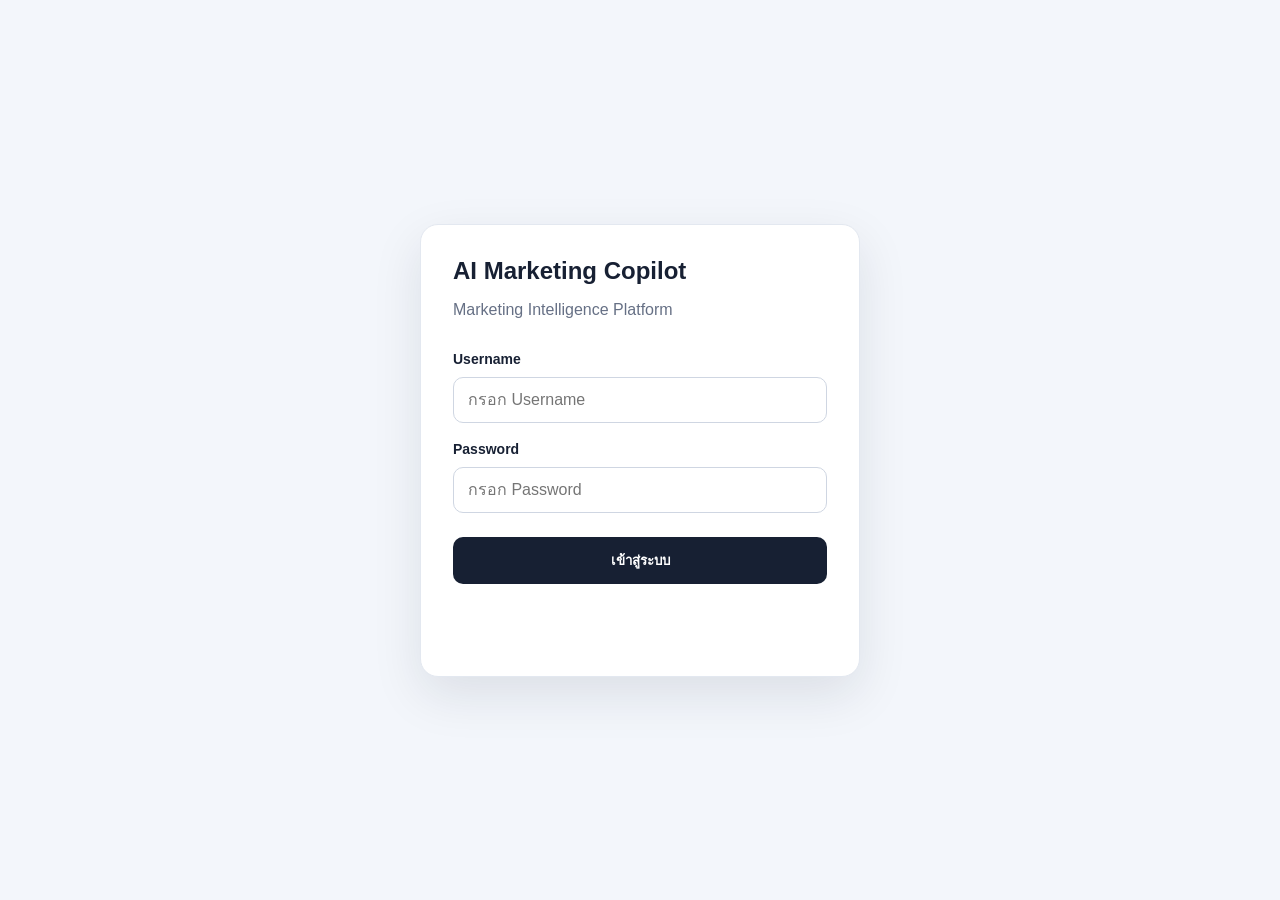
<file: index.html>
<!DOCTYPE html>
<html lang="th">
<head>
  <meta charset="UTF-8">
  <meta name="viewport" content="width=device-width, initial-scale=1.0">
  <title>Login | AI Marketing Copilot</title>
  <link rel="stylesheet" href="assets/css/app.css?v=5.9.0">
</head>
<body class="login-body">
  <main class="login-page">
    <section class="login-card">
      <h1>AI Marketing Copilot</h1>
      <p>Marketing Intelligence Platform</p>
      <form id="loginForm">
        <label>Username</label>
        <input id="username" type="text" placeholder="กรอก Username" required>
        <label>Password</label>
        <input id="password" type="password" placeholder="กรอก Password" required>
        <button id="loginButton" type="submit">เข้าสู่ระบบ</button>

        <div id="loginProgress" class="login-progress hidden" role="status" aria-live="polite">
          <div class="login-progress-head">
            <span class="login-spinner" aria-hidden="true"></span>
            <div>
              <strong id="loginProgressTitle">ระบบกำลังทำงาน</strong>
              <span id="loginElapsed">00:00</span>
            </div>
          </div>
          <p id="loginProgressDetail">กำลังเริ่มต้นการเข้าสู่ระบบ...</p>
          <p class="login-progress-note">กรุณาอย่าปิดหรือรีเฟรชหน้านี้ระหว่างที่ระบบกำลังตรวจสอบข้อมูล</p>
        </div>

        <p id="loginMessage" class="message"></p>
      </form>
    </section>
  </main>
  <script src="assets/js/config.js?v=5.9.0"></script><script src="assets/js/tooltip.js?v=5.9.0"></script>
  <script src="assets/js/auth.js?v=5.9.0"></script>
  <script src="assets/js/login.js?v=5.9.0"></script>
</body>
</html>
</file>
<file: assets/css/app.css>
*{box-sizing:border-box}body{margin:0;font-family:Arial,sans-serif;background:#f3f6fb;color:#172033}.hidden{display:none!important}.login-page,.loading{min-height:100vh;display:grid;place-items:center;padding:24px}.login-card{width:100%;max-width:440px;background:#fff;border:1px solid #e3e8f0;border-radius:18px;padding:32px;box-shadow:0 18px 50px rgba(23,32,51,.1)}.login-card h1{margin:0 0 6px}.login-card p{color:#667085}.login-card form{display:grid;gap:10px;margin-top:24px}.login-card label{font-weight:700;font-size:14px;margin-top:8px}.login-card input{padding:13px 14px;border:1px solid #cfd6e2;border-radius:10px;font-size:16px}.login-card button{margin-top:14px;padding:13px;border:0;border-radius:10px;background:#172033;color:#fff;font-weight:700}.message{min-height:22px;font-size:14px}.message.error{color:#d92d20}.message.success{color:#16794a}.shell{min-height:100vh;display:grid;grid-template-columns:260px 1fr}.sidebar{background:#111827;color:#fff;padding:24px 16px}.sidebar h2{margin:0;font-size:20px}.sidebar p{color:#9ca3af;font-size:12px}.sidebar nav{display:grid;gap:8px;margin-top:28px}.sidebar a{padding:12px 14px;border-radius:10px;color:#d1d5db;text-decoration:none;display:flex;justify-content:space-between}.sidebar a.active{background:#fff;color:#111827;font-weight:700}.sidebar a.disabled{opacity:.5}.topbar{min-height:78px;background:#fff;border-bottom:1px solid #e3e8f0;padding:16px 28px;display:flex;align-items:center;justify-content:space-between}.topbar h1{margin:0}.topbar p{margin:5px 0 0;color:#667085;font-size:13px}.user-box{display:flex;align-items:center;gap:14px}.user-box span,.user-box strong{display:block}.user-box span{font-size:12px;color:#667085}.user-box button{border:0;border-radius:9px;padding:10px 14px;background:#d92d20;color:#fff;font-weight:700}.content{max-width:1320px;margin:auto;padding:28px}.hero,.panel,.cards article{background:#fff;border:1px solid #e3e8f0;box-shadow:0 10px 28px rgba(23,32,51,.06)}.hero{border-radius:18px;padding:28px;display:flex;justify-content:space-between;align-items:center}.hero h2{margin:8px 0}.hero p{margin:0;color:#667085}.eyebrow{font-size:12px;font-weight:800;color:#16794a}.status{padding:9px 12px;border-radius:999px;background:#ecfdf3;color:#16794a;font-weight:700}.cards{display:grid;grid-template-columns:repeat(4,1fr);gap:16px;margin-top:18px}.cards article{padding:20px;border-radius:14px}.cards span,.cards strong{display:block}.cards span{font-size:13px;color:#667085}.cards strong{margin-top:10px;overflow-wrap:anywhere}.panel{margin-top:18px;padding:24px;border-radius:16px}.modules{display:grid;grid-template-columns:repeat(2,1fr);gap:14px;margin-top:18px}.modules article{border:1px solid #e3e8f0;border-radius:13px;padding:18px}.modules h4{margin:0}.modules p{color:#667085}.modules span{display:inline-block;padding:6px 9px;border-radius:999px;background:#ecfdf3;color:#16794a;font-size:12px;font-weight:700}@media(max-width:900px){.shell{grid-template-columns:1fr}.cards{grid-template-columns:repeat(2,1fr)}.sidebar{min-height:auto}}@media(max-width:600px){.topbar,.hero{align-items:flex-start;flex-direction:column;gap:16px}.cards,.modules{grid-template-columns:1fr}.content{padding:18px}}

/* Sidebar extensible navigation V5.2.0 */
.sidebar-nav{display:grid;gap:8px;margin-top:28px}.sidebar-nav>a,.sidebar-subnav a{padding:12px 14px;border-radius:10px;color:#d1d5db;text-decoration:none;display:flex;justify-content:space-between;align-items:center}.sidebar-nav>a.active{background:#fff;color:#111827;font-weight:700}.sidebar-nav-group{display:grid;gap:6px}.sidebar-nav-toggle{width:100%;border:0;background:transparent;color:#d1d5db;padding:12px 14px;border-radius:10px;display:flex;align-items:center;justify-content:space-between;gap:12px;font:inherit;font-weight:700;cursor:pointer;text-align:left}.sidebar-nav-toggle:hover,.sidebar-nav-group.active>.sidebar-nav-toggle{background:rgba(255,255,255,.08);color:#fff}.sidebar-chevron{font-size:18px;line-height:1;transition:transform .2s ease}.sidebar-nav-group.expanded .sidebar-chevron{transform:rotate(180deg)}.sidebar-subnav{display:grid;gap:5px;padding-left:12px}.sidebar-subnav[hidden]{display:none}.sidebar-subnav a{position:relative;padding:10px 12px 10px 22px;font-size:13px;color:#9ca3af}.sidebar-subnav a::before{content:"";position:absolute;left:8px;top:50%;width:5px;height:5px;border-radius:999px;background:#64748b;transform:translateY(-50%)}.sidebar-subnav a:hover{color:#fff;background:rgba(255,255,255,.06)}.sidebar-subnav a.active{background:#fff;color:#111827;font-weight:800}.sidebar-subnav a.active::before{background:#2563eb}.sidebar nav.sidebar-nav{display:grid;gap:8px;margin-top:28px}.sidebar nav.sidebar-nav a{padding:12px 14px}.sidebar nav.sidebar-nav .sidebar-subnav a{padding:10px 12px 10px 22px}


/* Workspace nested navigation V5.3.3 */
.sidebar-workspace-group>.sidebar-nav-toggle{font-weight:700}
.sidebar-workspace-subnav{padding-left:10px;border-left:1px solid rgba(148,163,184,.22);margin-left:12px}
.sidebar-nav-nested{gap:4px}
.sidebar-nav-toggle-nested{padding:9px 12px 9px 20px;font-size:13px;color:#9ca3af;font-weight:700}
.sidebar-nav-toggle-nested:before{content:"";width:5px;height:5px;border-radius:999px;background:#64748b;flex:0 0 auto}
.sidebar-nav-toggle-nested>span:first-of-type{flex:1}
.sidebar-subnav-nested{padding-left:14px}
.sidebar-subnav-nested a{padding:9px 10px 9px 20px!important;font-size:12px!important}
.sidebar-nav-nested.active>.sidebar-nav-toggle-nested{color:#fff;background:rgba(255,255,255,.06)}

/* Multi-channel sidebar V5.6.0 */
.sidebar-section-label{margin:12px 2px 2px;padding:0 10px;font-size:11px;font-weight:800;letter-spacing:.08em;text-transform:uppercase;color:#64748b}
.sidebar-platform-subnav{padding-left:12px}
.sidebar-platform-subnav a{font-size:13px}
.sidebar-footer{margin-top:auto;padding-top:24px;font-size:12px;opacity:.66}

.login-card button:disabled{opacity:.72;cursor:wait}
.login-card input:disabled{background:#f7f8fa;color:#667085;cursor:wait}
.login-progress{margin-top:14px;padding:14px;border:1px solid #d9e2f0;border-radius:12px;background:#f8fafc}
.login-progress-head{display:flex;align-items:center;gap:12px}
.login-progress-head>div{display:flex;flex-direction:column;gap:3px;min-width:0}
.login-progress-head strong{font-size:14px}
.login-progress-head span:not(.login-spinner){font-size:12px;color:#667085;font-variant-numeric:tabular-nums}
.login-progress p{margin:10px 0 0;color:#475467;font-size:13px;line-height:1.45}
.login-progress .login-progress-note{font-size:12px;color:#667085}
.login-spinner{width:20px;height:20px;border:2px solid #d0d5dd;border-top-color:#172033;border-radius:50%;animation:login-spin .85s linear infinite;flex:0 0 auto}
@keyframes login-spin{to{transform:rotate(360deg)}}
@media (prefers-reduced-motion:reduce){.login-spinner{animation-duration:1.8s}}

/* V5.8.6 contextual help — portal / viewport-safe */
.info-tip{
  position:relative;
  display:inline-flex;
  align-items:center;
  vertical-align:middle;
  margin-left:6px;
}
.info-tip>button{
  width:18px;
  height:18px;
  flex:0 0 18px;
  border-radius:50%;
  border:1px solid #cbd5e1;
  background:#fff;
  color:#475569;
  font-size:11px;
  font-weight:800;
  line-height:16px;
  padding:0;
  cursor:help;
  outline:none;
}
.info-tip>button:hover{
  border-color:#94a3b8;
  background:#f8fafc;
  color:#0f172a;
}
.info-tip>button:focus-visible{
  border-color:#2563eb;
  box-shadow:0 0 0 3px rgba(37,99,235,.16);
}

/* The inline copy remains hidden. JS portals it to <body> before opening. */
.info-tip .info-pop{
  display:none;
}

/* Body-level portal prevents clipping by overflow:hidden, cards, tables,
   transformed parents, drawers, charts, and nested stacking contexts. */
.info-pop-portal{
  position:fixed!important;
  display:block!important;
  z-index:2147483000!important;
  box-sizing:border-box;
  max-width:calc(100vw - 24px);
  padding:10px 12px;
  border-radius:10px;
  background:#111827;
  color:#fff;
  font-size:12px;
  font-weight:500;
  line-height:1.5;
  text-align:left;
  box-shadow:0 14px 36px rgba(15,23,42,.24);
  opacity:0;
  visibility:hidden;
  pointer-events:none;
  transform:none!important;
  transition:opacity .12s ease,visibility .12s ease;
}
.info-pop-portal.is-open{
  opacity:1;
  visibility:visible;
}
.info-pop-portal::after{
  content:"";
  position:absolute;
  left:var(--tooltip-arrow-left,50%);
  width:0;
  height:0;
  transform:translateX(-50%);
  border:6px solid transparent;
}
.info-pop-portal[data-placement="top"]::after{
  top:100%;
  border-top-color:#111827;
}
.info-pop-portal[data-placement="bottom"]::after{
  bottom:100%;
  border-bottom-color:#111827;
}
@media(max-width:520px){
  .info-pop-portal{
    font-size:12px;
    line-height:1.45;
  }
}
@media(prefers-reduced-motion:reduce){
  .info-pop-portal{
    transition:none;
  }
}
</file>
<file: assets/css/product.css>
:root{--bg:#f4f7fb;--surface:#fff;--border:#e5eaf1;--text:#18212f;--muted:#697386;--primary:#2563eb;--primary-soft:#eff6ff;--success:#15803d;--success-soft:#f0fdf4;--warning:#b45309;--warning-soft:#fffbeb;--danger:#b91c1c;--danger-soft:#fef2f2;--shadow:0 12px 30px rgba(15,23,42,.06);--radius:18px}
*{box-sizing:border-box}.hidden{display:none!important}.loading{min-height:100vh;display:grid;place-content:center;gap:10px;padding:24px;text-align:center;background:radial-gradient(circle at top,#f8fbff 0,#eef4ff 45%,#f4f7fb 100%);overflow:hidden;position:relative}.loading h2{margin:6px 0 0;color:#172554}.loading p{margin:0;color:#64748b}.loading-spinner{position:relative;width:72px;height:72px;margin:auto;border-radius:999px;background:linear-gradient(180deg,#ffffff,#eff6ff);box-shadow:0 12px 30px rgba(37,99,235,.12);animation:floaty 1.6s ease-in-out infinite}.loading-spinner:before{content:"";position:absolute;inset:10px;border:4px solid #bfdbfe;border-right-color:#2563eb;border-radius:999px;animation:spin 1.1s linear infinite}.loading-spinner:after{content:"";position:absolute;right:8px;top:12px;width:14px;height:14px;border-radius:999px;background:#93c5fd;box-shadow:-38px 34px 0 0 #dbeafe,12px 40px 0 0 #bfdbfe;animation:blink 1.8s ease-in-out infinite}@keyframes spin{to{transform:rotate(360deg)}}@keyframes floaty{0%,100%{transform:translateY(0)}50%{transform:translateY(-6px)}}@keyframes blink{0%,100%{opacity:1}50%{opacity:.55}}
.sidebar-brand{display:grid;gap:4px;margin-bottom:26px}.sidebar-brand h2,.sidebar-brand p{margin:0}.sidebar-brand p{opacity:.72;font-size:13px}.sidebar nav a{align-items:center}.sidebar-footer{margin-top:auto;padding-top:24px;font-size:12px;opacity:.66}.sidebar{display:flex;flex-direction:column}.main{min-width:0}.topbar{gap:20px}.topbar-title h1,.topbar-title p{margin:0}.topbar-title p{margin-top:5px;color:var(--muted)}.topbar-actions,.user-box{display:flex;align-items:center;gap:12px}.user-meta{display:grid;gap:2px;text-align:right}.user-meta span{font-size:12px;color:var(--muted)}
.button-primary,.button-secondary{border-radius:10px;padding:10px 14px;cursor:pointer;font-weight:700}.button-primary{border:1px solid var(--primary);background:var(--primary);color:#fff}.button-secondary{border:1px solid var(--border);background:#fff;color:var(--text)}.button-primary:disabled,.button-secondary:disabled{opacity:.5;cursor:not-allowed}.content{display:grid;gap:18px;max-width:1440px}.panel,.metric-card{background:#fff;border:1px solid var(--border);border-radius:var(--radius);box-shadow:var(--shadow)}.panel{overflow:hidden}.panel-header{display:flex;justify-content:space-between;align-items:flex-start;gap:16px;padding:18px 20px;border-bottom:1px solid var(--border)}.panel-header h2,.panel-header h3,.panel-header p{margin:0}.panel-header p{margin-top:4px;color:var(--muted);font-size:13px}.panel-body{padding:18px 20px}.panel-badge{padding:7px 10px;border-radius:999px;background:var(--primary-soft);color:var(--primary);font-size:12px;font-weight:800}.filters{display:grid;grid-template-columns:repeat(5,minmax(0,1fr));gap:12px;align-items:end}.field{display:grid;gap:6px}.field label{font-size:12px;font-weight:700;color:#475569}.field input,.field select{width:100%;padding:11px 12px;border:1px solid #cfd7e3;border-radius:10px;background:#fff;font-size:14px}.filter-actions{display:flex;gap:8px}.metrics{display:grid;grid-template-columns:repeat(4,minmax(0,1fr));gap:14px}.metric-card{padding:18px}.metric-card span{font-size:12px;color:var(--muted)}.metric-card strong{display:block;margin-top:8px;font-size:26px}.table-wrap{overflow:auto;max-height:610px}.data-table{width:100%;min-width:1180px;border-collapse:collapse;font-size:13px}.data-table th,.data-table td{padding:12px 14px;border-bottom:1px solid var(--border);text-align:left;white-space:nowrap}.data-table th{position:sticky;top:0;z-index:2;background:#f8fafc;color:#475569;cursor:default}.data-table th.sortable{cursor:pointer}.data-table th.sortable:hover{color:var(--primary)}.data-table tbody tr:hover{background:#f8fbff}.name-cell{max-width:420px;white-space:normal!important;line-height:1.35}.status-pill{display:inline-flex;padding:5px 8px;border-radius:999px;font-size:11px;font-weight:800;background:#f1f5f9;color:#475569}.status-pill.good{background:var(--success-soft);color:var(--success)}.status-pill.watch{background:var(--warning-soft);color:var(--warning)}.status-pill.critical{background:var(--danger-soft);color:var(--danger)}.table-footer{display:flex;justify-content:space-between;align-items:center;gap:12px;padding:12px 18px;border-top:1px solid var(--border);font-size:12px;color:var(--muted)}.pager{display:flex;align-items:center;gap:8px}.pager button{border:1px solid var(--border);background:#fff;border-radius:8px;padding:7px 10px;cursor:pointer}.pager button:disabled{opacity:.45}.empty{padding:42px!important;text-align:center!important;color:var(--muted)}.creative-cell{display:flex;align-items:center;gap:12px}.thumb{width:56px;height:56px;border-radius:10px;object-fit:cover;background:linear-gradient(135deg,#dbeafe,#e2e8f0);display:grid;place-items:center;color:#64748b;font-size:10px;flex:none;border:1px solid #e2e8f0}.thumb img{width:100%;height:100%;object-fit:cover;border-radius:9px}.search-hint{font-size:12px;color:var(--muted)}.footer-note{text-align:center;color:var(--muted);font-size:12px;padding-bottom:24px}.drawer{position:fixed;inset:0;z-index:50;display:none}.drawer.open{display:block}.drawer-backdrop{position:absolute;inset:0;background:rgba(15,23,42,.34)}.drawer-panel{position:absolute;right:0;top:0;bottom:0;width:min(560px,94vw);background:#fff;box-shadow:-20px 0 50px rgba(15,23,42,.18);padding:24px;overflow:auto}.drawer-head{display:flex;justify-content:space-between;gap:16px}.drawer-head h3{margin:0}.drawer-close{border:1px solid var(--border);background:#fff;border-radius:8px;padding:8px 10px;cursor:pointer}.detail-grid{display:grid;grid-template-columns:1fr 1fr;gap:12px;margin-top:20px}.detail-item{padding:14px;border:1px solid var(--border);border-radius:12px}.detail-item span{display:block;color:var(--muted);font-size:12px}.detail-item strong{display:block;margin-top:6px;overflow-wrap:anywhere}.row-button{border:0;background:none;color:var(--primary);font-weight:700;cursor:pointer;padding:0;text-align:left}.chart-box{height:300px}.chart-layout{display:grid;grid-template-columns:1.4fr .8fr;gap:18px}.legend-list{display:grid;gap:10px}.legend-item{display:flex;justify-content:space-between;gap:10px;padding:10px 0;border-bottom:1px solid var(--border)}
@media(max-width:1180px){.filters{grid-template-columns:repeat(2,1fr)}.metrics{grid-template-columns:repeat(2,1fr)}.chart-layout{grid-template-columns:1fr}}@media(max-width:760px){.filters,.metrics{grid-template-columns:1fr}.topbar,.topbar-actions,.user-box{align-items:flex-start;flex-direction:column}.user-meta{text-align:left}.content{padding:16px}.detail-grid{grid-template-columns:1fr}}
.metric-card small{display:block;margin-top:8px;color:var(--muted);font-size:11px}.drawer-wide{width:min(820px,96vw)}.detail-section{margin-top:22px;padding-top:20px;border-top:1px solid var(--border)}.detail-section h4,.detail-section p{margin:0}.detail-section p{margin-top:4px;color:var(--muted);font-size:12px}.detail-section-head{display:flex;justify-content:space-between;gap:16px;align-items:flex-start}.detail-chart{height:280px;margin-top:14px}.context-list{display:grid;grid-template-columns:repeat(2,minmax(0,1fr));gap:10px;margin-top:12px}.context-list>div{padding:12px;border:1px solid var(--border);border-radius:12px}.context-list span{display:block;color:var(--muted);font-size:11px}.context-list strong{display:block;margin-top:5px;overflow-wrap:anywhere}.ai-slot{display:flex;gap:10px;align-items:center;padding:14px;border:1px dashed #bfdbfe;border-radius:12px;background:#eff6ff}.ai-slot span{color:var(--muted);font-size:12px}@media(max-width:760px){.context-list{grid-template-columns:1fr}.detail-section-head{flex-direction:column}}

/* Sprint 3 — Creative Intelligence */
.creative-metrics{grid-template-columns:repeat(5,minmax(0,1fr))}.metric-card small{display:block;margin-top:8px;color:#7a8496;font-size:12px}.status-neutral{background:#eef2f7;color:#536072}.creative-drawer{width:min(820px,96vw)}.drawer-head p{margin:4px 0 0;color:#7a8496;font-size:13px}.creative-detail-hero{display:grid;grid-template-columns:170px 1fr;gap:20px;align-items:start;margin-top:20px}.creative-detail-hero .thumb.large{width:170px;height:170px;border-radius:16px}.detail-grid.compact{margin-top:0;grid-template-columns:repeat(2,minmax(0,1fr))}.detail-section{margin-top:22px;padding-top:20px;border-top:1px solid #e8ecf2}.detail-section-head{display:flex;justify-content:space-between;gap:16px;align-items:start;margin-bottom:12px}.detail-section-head h4,.detail-section h4{margin:0}.detail-section-head p,.detail-section>p{margin:5px 0 0;color:#7a8496;font-size:13px}.detail-chart{height:260px}.usage-list{display:flex;flex-direction:column;gap:10px}.usage-item{display:flex;justify-content:space-between;gap:18px;padding:14px 16px;border:1px solid #e8ecf2;border-radius:12px;background:#fff}.usage-item>div:first-child{min-width:0}.usage-item strong{display:block;overflow:hidden;text-overflow:ellipsis;white-space:nowrap}.usage-item span{display:block;color:#7a8496;font-size:12px;margin-top:4px}.usage-metrics{display:grid;grid-template-columns:repeat(4,auto);gap:18px;text-align:right}.usage-metrics span{margin:0}.usage-metrics b{display:block;color:#1e2633;font-size:13px;margin-top:3px}.ai-slot{padding:18px;border:1px dashed #cbd3df;border-radius:12px;background:#fafbfc}.name-cell small{display:block;margin-top:5px;color:#8a94a5;font-size:11px}
@media(max-width:1200px){.creative-metrics{grid-template-columns:repeat(3,minmax(0,1fr))}}@media(max-width:760px){.creative-metrics{grid-template-columns:repeat(2,minmax(0,1fr))}.creative-detail-hero{grid-template-columns:1fr}.creative-detail-hero .thumb.large{width:100%;height:220px}.detail-grid.compact{grid-template-columns:1fr 1fr}.usage-item{flex-direction:column}.usage-metrics{grid-template-columns:repeat(2,1fr);text-align:left}.detail-section-head{flex-direction:column}}

.thumb{cursor:zoom-in;text-decoration:none}.thumb-fallback{display:none;padding:5px;text-align:center;color:#64748b;font-size:10px}.thumb.thumb-error .thumb-fallback{display:grid}.thumb.thumb-error{cursor:default}
</file>
<file: assets/css/action-center.css>
.action-notice{display:flex;justify-content:space-between;gap:18px;align-items:center;padding:18px 20px;border:1px solid #bfdbfe;border-radius:16px;background:#eff6ff}.action-notice strong,.action-notice p{margin:0}.action-notice p{margin-top:5px;color:#475569;font-size:13px;line-height:1.6}.action-summary{grid-template-columns:repeat(5,minmax(0,1fr))}.action-layout{display:grid;grid-template-columns:minmax(0,1.35fr) minmax(360px,.65fr);gap:18px;align-items:start}.action-stack{display:grid;gap:12px;padding:18px 20px}.decision-card,.action-card{border:1px solid var(--border);border-radius:14px;padding:16px;background:#fff}.decision-card.is-critical{border-color:#fecaca;background:#fffafa}.decision-card.is-watch{border-color:#fde68a;background:#fffdf7}.decision-head,.action-head{display:flex;justify-content:space-between;gap:14px;align-items:flex-start}.decision-title h3,.decision-title p,.action-title h3,.action-title p{margin:0}.decision-title h3,.action-title h3{font-size:15px;line-height:1.45}.decision-title p,.action-title p{margin-top:5px;color:var(--muted);font-size:12px;line-height:1.5}.badge-row{display:flex;gap:6px;flex-wrap:wrap;justify-content:flex-end}.issue-badge,.action-status,.outcome-badge{display:inline-flex;padding:5px 8px;border-radius:999px;font-size:10px;font-weight:800;white-space:nowrap}.issue-badge.critical{background:var(--danger-soft);color:var(--danger)}.issue-badge.watch{background:var(--warning-soft);color:var(--warning)}.action-status{background:#eef2ff;color:#4338ca}.action-status.outcome-ready{background:#dcfce7;color:#15803d}.outcome-badge.improved{background:var(--success-soft);color:var(--success)}.outcome-badge.worse{background:var(--danger-soft);color:var(--danger)}.outcome-badge.stable{background:#f1f5f9;color:#475569}.outcome-badge.pending,.outcome-badge.inconclusive{background:var(--warning-soft);color:var(--warning)}.decision-reason{margin:14px 0 0;padding:12px;border-radius:11px;background:rgba(255,255,255,.75);color:#475569;font-size:12px;line-height:1.65}.decision-recommendation{margin-top:10px;padding:12px;border-left:3px solid var(--primary);background:var(--primary-soft);font-size:12px;line-height:1.65}.decision-recommendation strong{display:block;margin-bottom:4px}.decision-actions,.action-actions{display:flex;gap:8px;flex-wrap:wrap;margin-top:14px}.button-danger-ghost{border:1px solid #fecaca;background:#fff;color:#b91c1c;border-radius:10px;padding:9px 12px;font-weight:700;cursor:pointer}.button-link{border:0;background:transparent;color:var(--primary);padding:6px 0;font-weight:800;cursor:pointer}.similar-box{margin-top:12px;padding-top:12px;border-top:1px dashed #cbd5e1}.similar-box summary{cursor:pointer;color:#475569;font-size:12px;font-weight:800}.similar-list{display:grid;gap:8px;margin-top:9px}.similar-case{padding:10px;border:1px solid var(--border);border-radius:10px;background:#f8fafc;font-size:11px;line-height:1.55}.similar-case strong{display:block;color:var(--text)}.form-panel{position:sticky;top:18px}.form-grid-action{display:grid;grid-template-columns:1fr 1fr;gap:12px}.form-grid-action .full{grid-column:1/-1}.field textarea{width:100%;min-height:92px;padding:11px 12px;border:1px solid #cfd7e3;border-radius:10px;background:#fff;font:inherit;resize:vertical}.selected-issue{padding:13px;border:1px solid var(--border);border-radius:12px;background:#f8fafc;margin-bottom:14px}.selected-issue strong{display:block}.selected-issue p{margin:5px 0 0;color:var(--muted);font-size:12px;line-height:1.5}.form-message{min-height:20px;margin:10px 0 0;font-size:12px}.form-message.error{color:var(--danger)}.form-message.success{color:var(--success)}.action-progress{display:grid;grid-template-columns:repeat(4,minmax(0,1fr));gap:8px;margin-top:14px}.checkpoint{padding:10px;border:1px solid var(--border);border-radius:10px;background:#f8fafc}.checkpoint span{display:block;color:var(--muted);font-size:10px}.checkpoint strong{display:block;margin-top:5px;font-size:12px}.action-detail{margin-top:12px;color:#475569;font-size:12px;line-height:1.65}.action-meta{display:flex;gap:8px;flex-wrap:wrap;margin-top:10px}.action-meta span{padding:5px 8px;border-radius:999px;background:#f1f5f9;color:#475569;font-size:10px}.empty-state{padding:38px 18px;text-align:center;color:var(--muted)}.filters.action-filters{grid-template-columns:2fr repeat(3,minmax(0,1fr)) auto}.tab-row{display:flex;gap:8px;flex-wrap:wrap}.tab-button{border:1px solid var(--border);background:#fff;color:#475569;border-radius:999px;padding:8px 12px;font-weight:700;cursor:pointer}.tab-button.active{background:var(--primary);border-color:var(--primary);color:#fff}.learning-panel .pattern-grid{display:grid;grid-template-columns:repeat(3,minmax(0,1fr));gap:10px}.pattern-card{padding:12px;border:1px solid var(--border);border-radius:12px;background:#f8fafc}.pattern-card strong{display:block;font-size:12px}.pattern-card span{display:block;margin-top:5px;color:var(--muted);font-size:11px}.cache-note{font-size:11px;color:var(--muted)}
@media(max-width:1180px){.action-summary{grid-template-columns:repeat(3,minmax(0,1fr))}.action-layout{grid-template-columns:1fr}.form-panel{position:static}.learning-panel .pattern-grid{grid-template-columns:repeat(2,minmax(0,1fr))}}
@media(max-width:760px){.action-summary,.learning-panel .pattern-grid,.form-grid-action,.action-progress{grid-template-columns:1fr}.form-grid-action .full{grid-column:auto}.filters.action-filters{grid-template-columns:1fr}.decision-head,.action-head,.action-notice{flex-direction:column}.badge-row{justify-content:flex-start}}


/* V5.6.5 — Thai outcome language and readable grouped result */
.action-status.closed{background:#e2e8f0;color:#334155}.action-status.in-progress{background:#eef2ff;color:#4338ca}.action-status.cancelled,.action-status.dismissed{background:#f1f5f9;color:#64748b}.action-status.planned{background:#eff6ff;color:#1d4ed8}.outcome-badge.watch{background:var(--warning-soft);color:var(--warning)}
.action-context{margin-top:14px;padding:14px;border:1px solid #e2e8f0;border-radius:12px;background:#f8fafc}.action-context-main>span,.baseline-grid span,.section-label,.checkpoint-label,.outcome-result-item span,.eyebrow{display:block;color:#64748b;font-size:10px;font-weight:700}.action-context-main>strong{display:block;margin-top:5px;color:#1e293b;font-size:12px;line-height:1.65}.baseline-grid{display:grid;grid-template-columns:repeat(2,minmax(0,1fr));gap:10px;margin-top:12px}.baseline-grid>div{padding-top:10px;border-top:1px solid #e2e8f0}.baseline-grid strong{display:block;margin-top:4px;color:#334155;font-size:11px;line-height:1.45}
.checkpoint-section{margin-top:16px}.section-label{margin-bottom:8px;text-transform:none}.action-progress{grid-template-columns:repeat(3,minmax(0,1fr));margin-top:0}.checkpoint{min-height:132px;padding:12px;display:flex;flex-direction:column;align-items:flex-start}.checkpoint.is-improved{border-color:#bbf7d0;background:#f0fdf4}.checkpoint.is-critical{border-color:#fecaca;background:#fff7f7}.checkpoint.is-stable{border-color:#e2e8f0;background:#f8fafc}.checkpoint.is-watch{border-color:#fde68a;background:#fffbeb}.checkpoint-date{margin-top:6px;color:#475569;font-size:11px;font-weight:700}.checkpoint-value{margin-top:10px}.checkpoint-value span{font-size:9px;line-height:1.35}.checkpoint-value strong{margin-top:3px;font-size:18px;color:#0f172a}.checkpoint .outcome-badge{margin-top:auto}.checkpoint-waiting{margin-top:10px;color:#94a3b8;font-size:11px;line-height:1.5}
.outcome-summary{margin-top:14px;padding:15px;border:1px solid #dbeafe;border-radius:13px;background:#f8fbff}.outcome-summary.is-improved{border-color:#bbf7d0;background:#f0fdf4}.outcome-summary.is-critical{border-color:#fecaca;background:#fff7f7}.outcome-summary.is-stable{border-color:#cbd5e1;background:#f8fafc}.outcome-summary.is-watch{border-color:#fde68a;background:#fffbeb}.outcome-summary-head{display:flex;justify-content:space-between;align-items:flex-start;gap:12px}.outcome-summary-head h4{margin:4px 0 0;color:#0f172a;font-size:14px;line-height:1.45}.outcome-result-grid{display:grid;grid-template-columns:repeat(2,minmax(0,1fr));gap:8px;margin-top:13px}.outcome-result-item{padding:10px 11px;border:1px solid rgba(148,163,184,.28);border-radius:10px;background:rgba(255,255,255,.72)}.outcome-result-item strong{display:block;margin-top:5px;color:#1e293b;font-size:11px;line-height:1.5}.outcome-interpretation{margin-top:11px;padding:11px 12px;border-left:3px solid #94a3b8;border-radius:8px;background:rgba(255,255,255,.72)}.outcome-interpretation strong{display:block;color:#334155;font-size:11px}.outcome-interpretation p{margin:4px 0 0;color:#64748b;font-size:11px;line-height:1.65}.outcome-pending-text{margin:10px 0 0;color:#64748b;font-size:11px}.action-meta{margin-top:14px}.action-card{padding:18px}.action-card+.action-card{margin-top:2px}
@media(max-width:760px){.baseline-grid,.outcome-result-grid{grid-template-columns:1fr}.checkpoint{min-height:auto}.outcome-summary-head{flex-direction:column}.action-progress{grid-template-columns:1fr}}


/* V5.6.6 — Action detail dropdown and CLOSED action archive */
.action-card.is-closed{border-color:#dbe4f0;background:#fbfdff}
.action-details{margin-top:14px}
.action-details>summary{display:flex;align-items:center;justify-content:space-between;gap:12px;padding:11px 13px;border:1px solid #dbe4f0;border-radius:10px;background:#f8fafc;color:#334155;font-size:11px;font-weight:800;cursor:pointer;list-style:none;transition:border-color .18s ease,background .18s ease,color .18s ease}
.action-details>summary::-webkit-details-marker{display:none}
.action-details>summary::marker{content:''}
.action-details>summary:hover{border-color:#bfdbfe;background:#eff6ff;color:#1d4ed8}
.action-details[open]>summary{border-color:#bfdbfe;background:#eff6ff;color:#1d4ed8}
.action-details-chevron{display:inline-flex;align-items:center;justify-content:center;width:24px;height:24px;border-radius:999px;background:#fff;color:#64748b;font-size:16px;line-height:1;transition:transform .18s ease}
.action-details[open] .action-details-chevron{transform:rotate(180deg)}
.action-details-body{padding-top:2px}
.closed-actions-panel .panel-header{background:linear-gradient(180deg,#fbfdff 0%,#fff 100%)}
.closed-actions-panel .action-card .action-actions{display:none}
@media(max-width:760px){.action-details>summary{align-items:flex-start}.action-details-chevron{flex:0 0 auto}}

/* V5.7.0 multi-platform */
.issue-badge{white-space:nowrap;}


/* V5.9.0 — Action Center clarity: explicit problem, KPI direction, readable outcomes */
.problem-panel{margin-top:14px;padding:14px 15px;border:1px solid #fde68a;border-radius:12px;background:#fffbeb}
.problem-eyebrow{display:block;color:#92400e;font-size:10px;font-weight:800;letter-spacing:.01em}
.problem-title{display:block;margin-top:6px;color:#78350f;font-size:14px;line-height:1.5}
.problem-evidence{margin-top:10px;padding-top:10px;border-top:1px solid rgba(217,119,6,.16)}
.problem-evidence span{display:block;color:#64748b;font-size:10px;font-weight:700}
.problem-evidence p{margin:4px 0 0;color:#334155;font-size:11px;line-height:1.65}
.action-problem-panel{margin-top:14px}
.baseline-grid small,.outcome-result-item small{display:block;margin-top:5px;color:#64748b;font-size:10px;line-height:1.45;font-weight:600}
.checkpoint-explanation{margin:8px 0 0;color:#475569;font-size:10px;line-height:1.55}
.legacy-metric-note{margin-top:10px;padding:10px;border:1px dashed #f59e0b;border-radius:9px;background:#fff}
.legacy-metric-note strong{display:block;color:#92400e;font-size:11px}
.legacy-metric-note span{display:block;margin-top:4px;color:#64748b;font-size:10px;line-height:1.55}
.legacy-outcome-warning{margin-top:12px;padding:12px;border-left:3px solid #f59e0b;border-radius:8px;background:#fff}
.legacy-outcome-warning strong{display:block;color:#92400e;font-size:11px}
.legacy-outcome-warning p{margin:5px 0 0;color:#64748b;font-size:11px;line-height:1.65}
.selected-issue b{color:#0f172a}
@media(max-width:760px){.problem-title{font-size:13px}}


/* V5.9.1 — Issue Snapshot clarity */
.issue-snapshot-card{margin-top:12px;padding:14px 15px;border:1px solid #dbeafe;border-radius:12px;background:#f8fbff}
.issue-snapshot-card.is-watch{border-color:#fde68a;background:#fffbeb}
.issue-snapshot-card.is-critical{border-color:#fecaca;background:#fff7f7}
.issue-snapshot-card.is-improved{border-color:#bbf7d0;background:#f0fdf4}
.issue-snapshot-card.is-legacy{border-style:dashed;border-color:#cbd5e1;background:#f8fafc}
.issue-snapshot-head{display:flex;justify-content:space-between;gap:12px;align-items:flex-start}
.issue-snapshot-head h4{margin:4px 0 0;color:#0f172a;font-size:13px;line-height:1.45}
.issue-snapshot-head h4 strong{font-size:18px;margin-left:4px}
.issue-snapshot-grid{display:grid;grid-template-columns:repeat(2,minmax(0,1fr));gap:8px;margin-top:12px}
.issue-snapshot-grid>div{padding:10px 11px;border:1px solid rgba(148,163,184,.28);border-radius:10px;background:rgba(255,255,255,.76)}
.issue-snapshot-grid span,.decision-current-metric span{display:block;color:#64748b;font-size:10px;font-weight:700}
.issue-snapshot-grid strong,.decision-current-metric strong{display:block;margin-top:4px;color:#0f172a;font-size:13px;line-height:1.45}
.issue-snapshot-grid small,.decision-current-metric small{display:block;margin-top:4px;color:#64748b;font-size:10px;line-height:1.45}
.issue-snapshot-reason{margin-top:10px;padding:10px 11px;border-left:3px solid #94a3b8;border-radius:8px;background:rgba(255,255,255,.7)}
.issue-snapshot-reason strong{display:block;color:#334155;font-size:10px}
.issue-snapshot-reason p,.issue-snapshot-note{margin:4px 0 0;color:#64748b;font-size:10px;line-height:1.65}
.decision-current-metric{margin-top:10px;padding:10px 11px;border:1px solid rgba(245,158,11,.28);border-radius:9px;background:#fff}
@media(max-width:760px){.issue-snapshot-grid{grid-template-columns:1fr}.issue-snapshot-head{flex-direction:column}}
</file>
<file: assets/css/chat.css>
.chat-page{max-width:1500px;margin:0 auto}.chat-layout{display:grid;grid-template-columns:minmax(270px,330px) minmax(0,1fr);gap:18px;align-items:stretch}.chat-control-panel,.chat-main-panel{min-height:calc(100vh - 150px)}.chat-controls{display:grid;gap:16px;align-content:start}.chat-policy{padding:14px;border:1px solid var(--border);border-radius:14px;background:var(--primary-soft)}.chat-policy strong{display:block;margin-bottom:6px}.chat-policy p{margin:0;color:var(--muted);font-size:13px;line-height:1.6}.muted-policy{background:#f8fafc}.chat-main-panel{display:flex;flex-direction:column;overflow:hidden}.chat-header{flex:0 0 auto}.chat-messages{flex:1;min-height:420px;max-height:calc(100vh - 390px);overflow:auto;padding:22px;background:linear-gradient(180deg,#f8fafc 0%,#fff 38%);scroll-behavior:smooth}.chat-message{display:flex;flex-direction:column;margin-bottom:18px}.user-message{align-items:flex-end}.assistant-message{align-items:flex-start}.message-label{margin:0 8px 6px;color:var(--muted);font-size:12px;font-weight:700}.message-bubble{max-width:min(820px,88%);padding:14px 16px;border-radius:16px;line-height:1.7;white-space:pre-wrap;word-break:break-word}.assistant-message .message-bubble{background:#fff;border:1px solid var(--border);box-shadow:0 6px 20px rgba(15,23,42,.05)}.user-message .message-bubble{background:var(--primary);color:#fff;border-bottom-right-radius:5px}.message-meta{margin-top:8px;color:var(--muted);font-size:12px}.evidence-list{display:grid;gap:8px;margin-top:12px;width:min(820px,88%)}.evidence-card{padding:11px 12px;border:1px solid var(--border);border-radius:12px;background:#fff}.evidence-top{display:flex;align-items:flex-start;justify-content:space-between;gap:10px}.evidence-top strong{font-size:13px}.evidence-status{padding:4px 7px;border-radius:999px;background:#f1f5f9;color:#475569;font-size:10px;font-weight:800}.evidence-card p{margin:6px 0 0;color:var(--muted);font-size:12px;line-height:1.55}.suggestion-wrap{display:flex;gap:8px;flex-wrap:wrap;padding:12px 18px 0;border-top:1px solid var(--border);background:#fff}.suggestion{border:1px solid var(--border);border-radius:999px;background:#fff;padding:8px 11px;color:#334155;font-size:12px;cursor:pointer}.suggestion:hover{border-color:var(--primary);color:var(--primary);background:var(--primary-soft)}.chat-composer{padding:14px 18px 18px;background:#fff}.chat-composer textarea{width:100%;resize:vertical;min-height:84px;max-height:180px;padding:13px 14px;border:1px solid var(--border);border-radius:14px;font:inherit;line-height:1.55;outline:none}.chat-composer textarea:focus{border-color:var(--primary);box-shadow:0 0 0 3px var(--primary-soft)}.composer-footer{display:flex;align-items:center;justify-content:space-between;gap:12px;margin-top:10px}.composer-footer span{color:var(--muted);font-size:12px}.typing-bubble{display:flex;align-items:center;gap:6px}.typing-dot{width:7px;height:7px;border-radius:50%;background:#94a3b8;animation:typing 1.2s infinite ease-in-out}.typing-dot:nth-child(2){animation-delay:.15s}.typing-dot:nth-child(3){animation-delay:.3s}@keyframes typing{0%,60%,100%{transform:translateY(0);opacity:.45}30%{transform:translateY(-4px);opacity:1}}@media(max-width:1050px){.chat-layout{grid-template-columns:1fr}.chat-control-panel,.chat-main-panel{min-height:auto}.chat-messages{max-height:none;min-height:480px}}@media(max-width:680px){.chat-messages{padding:16px}.message-bubble,.evidence-list{max-width:96%;width:96%}.suggestion-wrap{overflow-x:auto;flex-wrap:nowrap}.suggestion{flex:0 0 auto}.composer-footer{align-items:flex-end}.chat-header{align-items:flex-start}}
</file>
<file: assets/css/creative-weekly.css>
.weekly-notice{display:flex;justify-content:space-between;gap:20px;align-items:center;padding:18px 20px;border:1px solid #dbeafe;background:#eff6ff;border-radius:14px;margin-bottom:18px}.weekly-notice strong{display:block;color:#1e3a8a;margin-bottom:4px}.weekly-notice p{margin:0;color:#475569}.weekly-filters{grid-template-columns:2fr repeat(4,minmax(150px,1fr))}.weekly-metrics{grid-template-columns:repeat(5,minmax(0,1fr))}.weekly-list{display:grid;gap:14px}.decision-group{border:1px solid #dfe6ef;border-radius:16px;background:#fff;overflow:hidden}.decision-group>summary{display:flex;justify-content:space-between;align-items:center;gap:16px;padding:18px 20px;cursor:pointer;list-style:none;background:#f8fafc}.decision-group>summary::-webkit-details-marker,.creative-item>summary::-webkit-details-marker{display:none}.decision-group>summary>div{display:grid;grid-template-columns:auto auto;column-gap:10px;align-items:center}.decision-group>summary strong{font-size:17px}.decision-group>summary small{grid-column:2;color:#64748b;margin-top:3px}.decision-group>summary>b{display:grid;place-items:center;min-width:36px;height:30px;padding:0 10px;border-radius:999px;background:#e2e8f0;color:#334155}.decision-dot{width:11px;height:11px;border-radius:999px;background:#94a3b8;grid-row:1/3}.group-WINNER .decision-dot{background:#16a34a}.group-PROMISING .decision-dot{background:#2563eb}.group-WATCH .decision-dot{background:#d97706}.group-LOSER .decision-dot{background:#dc2626}.decision-content{display:grid;gap:12px;padding:14px;background:#f8fafc}.creative-item{border:1px solid #e2e8f0;border-radius:14px;background:#fff;overflow:hidden}.creative-summary{display:grid;grid-template-columns:76px minmax(0,1fr) auto auto;gap:16px;align-items:center;padding:14px 16px;cursor:pointer;list-style:none}.summary-image{width:72px;height:72px}.creative-image{position:relative;display:grid;place-items:center;overflow:hidden;background:linear-gradient(135deg,#dbeafe,#e2e8f0);border:1px solid #dbe3ee;border-radius:12px;color:#64748b;text-decoration:none}.creative-image img{width:100%;height:100%;object-fit:cover;display:block}.creative-image>span{display:none;padding:8px;text-align:center;font-size:11px}.creative-image.image-failed>span{display:grid}.summary-thumb{width:72px;height:72px}.summary-main{min-width:0}.summary-title-line{display:flex;gap:10px;align-items:center;flex-wrap:wrap}.summary-main h4{margin:0;font-size:16px}.summary-main p{margin:5px 0;color:#64748b;font-size:12px}.summary-action{display:block;color:#0f172a;font-size:13px}.summary-metrics{display:grid;grid-template-columns:repeat(3,auto);gap:18px}.summary-metrics span{font-size:11px;color:#64748b}.summary-metrics b{display:block;margin-top:4px;color:#0f172a;font-size:14px}.expand-label{font-size:12px;font-weight:700;color:#2563eb;white-space:nowrap}.creative-item[open] .expand-label{font-size:0}.creative-item[open] .expand-label:after{content:'ซ่อนรายละเอียด';font-size:12px}.creative-decision{display:inline-flex;padding:5px 9px;border-radius:999px;font-size:11px;font-weight:800}.decision-WINNER{background:#dcfce7;color:#166534}.decision-PROMISING{background:#dbeafe;color:#1d4ed8}.decision-WATCH{background:#fef3c7;color:#92400e}.decision-LOSER{background:#fee2e2;color:#991b1b}.decision-INSUFFICIENT_DATA{background:#e2e8f0;color:#475569}.creative-detail{border-top:1px solid #e2e8f0;padding:18px}.creative-hero{display:grid;grid-template-columns:260px minmax(0,1fr);gap:20px}.asset-viewer{display:grid;gap:8px}.main-image{width:100%;height:220px}.asset-thumbs{display:grid;grid-template-columns:repeat(5,1fr);gap:6px}.mini-image{height:46px;border-radius:8px}.asset-viewer small{color:#64748b}.hero-content{display:grid;gap:12px;align-content:start}.action-focus{border:1px solid #bfdbfe;border-left:5px solid #2563eb;border-radius:14px;background:#eff6ff;padding:16px}.action-focus-title span{display:block;color:#475569;font-size:12px}.action-focus-title strong{display:block;margin-top:3px;font-size:18px;color:#1e3a8a}.action-focus ol{margin:13px 0 0;padding-left:22px;display:grid;gap:8px;color:#334155;line-height:1.45}.quick-facts{display:grid;grid-template-columns:repeat(3,minmax(0,1fr));gap:8px}.quick-facts span{padding:10px;border:1px solid #e2e8f0;border-radius:10px;color:#64748b;font-size:11px}.quick-facts b{display:block;margin-top:3px;color:#0f172a}.momentum-IMPROVING{color:#15803d!important}.momentum-WORSENING{color:#b91c1c!important}.detail-columns{display:grid;grid-template-columns:1fr 1.25fr;gap:16px;margin-top:16px}.compact-block{border:1px solid #e2e8f0;border-radius:12px;padding:15px;min-width:0}.compact-block h5{margin:0 0 9px;font-size:14px}.compact-block h5:not(:first-child){margin-top:15px}.compact-block ul{margin:0;padding-left:18px;color:#475569}.compact-block li{margin:5px 0;line-height:1.4}.plan-block{display:grid;gap:9px}.plan-row{display:grid;grid-template-columns:72px 1fr;gap:10px;padding:9px 0;border-bottom:1px solid #edf1f6}.plan-row:last-child{border-bottom:0}.plan-row b{color:#334155}.plan-row p{margin:0;color:#475569;line-height:1.45}.secondary-details{margin-top:14px;border:1px solid #e2e8f0;border-radius:12px}.secondary-details>summary{padding:12px 14px;cursor:pointer;font-weight:700;color:#475569}.secondary-grid{display:grid;grid-template-columns:repeat(3,1fr);gap:14px;padding:0 14px 14px}.secondary-grid h5{margin:0 0 8px}.secondary-grid p{margin:0;color:#475569;line-height:1.45}.secondary-grid ul{margin:0;padding-left:18px;color:#475569}.weekly-card{display:none}@media(max-width:1180px){.weekly-filters{grid-template-columns:repeat(2,minmax(0,1fr))}.weekly-metrics{grid-template-columns:repeat(3,minmax(0,1fr))}.creative-summary{grid-template-columns:72px 1fr auto}.summary-metrics{grid-column:2/4}.expand-label{grid-column:3}.creative-hero{grid-template-columns:220px 1fr}.detail-columns{grid-template-columns:1fr}.secondary-grid{grid-template-columns:1fr}}@media(max-width:760px){.weekly-notice{align-items:flex-start;flex-direction:column}.weekly-filters,.weekly-metrics{grid-template-columns:1fr}.creative-summary{grid-template-columns:62px 1fr}.summary-image,.summary-thumb{width:60px;height:60px}.summary-metrics{grid-column:1/3;grid-template-columns:repeat(3,1fr)}.expand-label{grid-column:1/3}.creative-hero{grid-template-columns:1fr}.main-image{height:260px}.quick-facts{grid-template-columns:repeat(2,1fr)}.plan-row{grid-template-columns:1fr}.decision-group>summary small{display:none}}
.creative-hero.compact-mode{grid-template-columns:1fr}.hero-content.full-width{display:grid;gap:12px}.simple-note{padding:12px 14px;border-radius:12px;background:#f8fafc;border:1px solid #e2e8f0;color:#334155;line-height:1.55}.example-toggle{margin-top:8px;border:1px solid #dbe3ee;border-radius:10px;background:#fbfdff}.example-toggle summary{padding:10px 12px;cursor:pointer;font-weight:700;color:#2563eb}.example-toggle-body{padding:0 12px 12px}.example-toggle-body ul{margin:0;padding-left:18px;color:#475569}.plan-block .plan-row{margin-top:0}.summary-main p{margin:6px 0}.quick-facts{grid-template-columns:repeat(3,minmax(0,1fr))}@media(max-width:760px){.quick-facts{grid-template-columns:repeat(2,minmax(0,1fr))}}
.ai-example-area{margin:8px 0 14px}.ai-example-button{border:1px solid #bfdbfe;background:#eff6ff;color:#1d4ed8;border-radius:10px;padding:9px 12px;font-weight:800;cursor:pointer}.ai-example-button:hover{background:#dbeafe}.ai-example-button:disabled{opacity:.6;cursor:wait}.ai-example-result{display:none;margin-top:9px;padding:12px 14px;border-radius:10px;white-space:pre-wrap;line-height:1.6;font-size:14px}.ai-example-result.is-loading,.ai-example-result.is-ready,.ai-example-result.is-error{display:block}.ai-example-result.is-loading{background:#f8fafc;border:1px dashed #cbd5e1;color:#64748b}.ai-example-result.is-ready{background:#f0fdf4;border:1px solid #bbf7d0;color:#14532d}.ai-example-result.is-error{background:#fef2f2;border:1px solid #fecaca;color:#991b1b}

.ai-example-list{margin:0;padding-left:22px;display:grid;gap:8px;line-height:1.55}.ai-example-result.is-ready{color:#166534}.ai-example-result.is-ready p{margin:0}
</file>
<file: assets/css/scale-advisor.css>
.advisor-notice{display:flex;justify-content:space-between;gap:18px;align-items:center;padding:16px 18px;border:1px solid #dbeafe;border-radius:16px;background:linear-gradient(90deg,#eff6ff,#f8fbff)}
.advisor-notice p{margin:4px 0 0;color:#475569;font-size:13px}
.advisor-summary-grid{display:grid;grid-template-columns:repeat(5,minmax(0,1fr));gap:12px}
.advisor-summary-card{border:1px solid var(--border-color,#e5eaf1);border-radius:14px;background:#fff;padding:14px 15px}
.advisor-summary-card span{display:block;color:#697386;font-size:12px}.advisor-summary-card strong{display:block;margin-top:7px;font-size:26px}
.advisor-summary-card.tone-green{background:#f0fdf4;border-color:#bbf7d0}.advisor-summary-card.tone-amber{background:#fffbeb;border-color:#fde68a}.advisor-summary-card.tone-red{background:#fef2f2;border-color:#fecaca}.advisor-summary-card.tone-slate{background:#f8fafc}
.advisor-view-tabs{display:flex;flex-wrap:wrap;gap:8px}.advisor-view-tab{border:1px solid #dbe1e8;background:#fff;color:#475569;border-radius:999px;padding:8px 12px;font-weight:800;font-size:12px;cursor:pointer}.advisor-view-tab.is-active{background:#111827;color:#fff;border-color:#111827}
.advisor-group-list{display:grid;gap:16px}
.advisor-game-group{border:1px solid #e5eaf1;border-radius:16px;overflow:hidden;background:#fff}
.advisor-game-head{padding:14px 16px;background:#f8fafc;border-bottom:1px solid #e5eaf1;display:flex;justify-content:space-between;gap:12px;align-items:center}
.advisor-game-title{display:flex;align-items:center;gap:8px;flex-wrap:wrap}.advisor-game-title h3{margin:0;font-size:16px}.advisor-game-counts{display:flex;gap:7px;flex-wrap:wrap}
.advisor-pill{display:inline-flex;align-items:center;padding:5px 8px;border-radius:999px;font-size:11px;font-weight:800;white-space:nowrap}
.advisor-pill.meta{background:#eef2ff;color:#4338ca}.advisor-pill.google{background:#eff6ff;color:#1d4ed8}.advisor-pill.good{background:#f0fdf4;color:#15803d}.advisor-pill.watch{background:#fffbeb;color:#b45309}.advisor-pill.danger{background:#fef2f2;color:#b91c1c}.advisor-pill.muted{background:#eef2f7;color:#64748b}
.advisor-compact-list{display:grid}
.advisor-compact-card{border-bottom:1px solid #e5eaf1;padding:15px 16px;display:grid;gap:12px}.advisor-compact-card:last-child{border-bottom:0}
.advisor-compact-card[data-state="ready"]{border-left:4px solid #15803d}.advisor-compact-card[data-state="hold"]{border-left:4px solid #b45309}.advisor-compact-card[data-state="stop"]{border-left:4px solid #b91c1c}.advisor-compact-card[data-state="insufficient"]{border-left:4px solid #94a3b8}
.advisor-compact-main{display:grid;grid-template-columns:minmax(260px,1.8fr) repeat(4,minmax(100px,.65fr)) auto;gap:10px;align-items:center}
.advisor-compact-title strong{display:block;font-size:14px}.advisor-compact-title small{display:block;margin-top:4px;color:#697386;line-height:1.4}
.advisor-metric-box{padding:9px 10px;border-radius:10px;background:#f8fafc}.advisor-metric-box span{display:block;color:#697386;font-size:10px}.advisor-metric-box strong{display:block;margin-top:3px;font-size:13px}
.advisor-state{display:flex;justify-content:flex-end;gap:6px;flex-wrap:wrap}
.advisor-quick-rec{padding:10px 12px;border-radius:10px;background:#f8fafc;font-size:12px;line-height:1.5}.advisor-quick-rec strong{margin-right:6px}
details.advisor-card-details{border-top:1px dashed #d7dee8;padding-top:10px}details.advisor-card-details summary{cursor:pointer;font-weight:800;font-size:12px;color:#475569}
.advisor-detail-grid{display:grid;grid-template-columns:1.1fr 1fr 1fr;gap:12px;margin-top:10px}.advisor-detail-box{padding:11px 12px;border-radius:10px;background:#fbfdff;border:1px solid #e5eaf1}.advisor-detail-box h4{margin:0 0 6px;font-size:12px}.advisor-detail-box ul{margin:0;padding-left:18px;color:#475569;font-size:12px;line-height:1.5}
.advisor-insufficient-wrap{margin-top:14px;border:1px dashed #cbd5e1;border-radius:14px;background:#f8fafc}.advisor-insufficient-wrap summary{cursor:pointer;padding:14px 16px;font-weight:800;color:#475569}.advisor-insufficient-list{border-top:1px dashed #cbd5e1}
@media(max-width:1180px){.advisor-summary-grid{grid-template-columns:repeat(3,minmax(0,1fr))}.advisor-compact-main{grid-template-columns:minmax(220px,1.5fr) repeat(2,minmax(100px,.6fr))}.advisor-state{justify-content:flex-start}.advisor-detail-grid{grid-template-columns:1fr}}
@media(max-width:720px){.advisor-summary-grid{grid-template-columns:1fr}.advisor-compact-main{grid-template-columns:1fr}.advisor-game-head{align-items:flex-start;flex-direction:column}}
</file>
<file: assets/css/workspace.css>
.workspace-content{display:grid;gap:18px}
.workspace-hero{padding:24px;display:flex;align-items:center;justify-content:space-between;gap:18px}
.workspace-hero h2,.workspace-hero p{margin:0}.workspace-hero h2{margin-top:6px}.workspace-hero p{margin-top:6px;color:var(--muted,#667085)}
.workspace-tabs{display:flex;gap:8px;flex-wrap:wrap}.workspace-tab{border:1px solid var(--border,#e3e8f0);background:#fff;color:var(--text,#172033);padding:10px 14px;border-radius:10px;font-weight:700;cursor:pointer}.workspace-tab.active{background:var(--primary,#2563eb);border-color:var(--primary,#2563eb);color:#fff}
.workspace-section{display:none;gap:18px}.workspace-section.active{display:grid}.section-heading{display:flex;align-items:flex-start;justify-content:space-between;gap:16px}.section-heading h2,.section-heading p{margin:0}.section-heading p{margin-top:5px;color:var(--muted,#667085)}
.profile-grid{display:grid;grid-template-columns:1.5fr repeat(4,minmax(0,1fr));gap:14px}.profile-card{padding:22px;display:flex;align-items:center;gap:16px}.profile-main-card h3,.profile-main-card p{margin:0}.profile-main-card p{margin-top:5px;color:var(--muted,#667085)}.profile-avatar{width:64px;height:64px;border-radius:18px;background:var(--primary-soft,#eff6ff);color:var(--primary,#2563eb);display:grid;place-items:center;font-size:25px;font-weight:800}
.access-badge,.status-chip{display:inline-flex;align-items:center;border-radius:999px;padding:7px 10px;font-size:12px;font-weight:800}.access-badge{margin-top:10px;background:var(--primary-soft,#eff6ff);color:var(--primary,#2563eb)}
.status-neutral{background:#f1f5f9;color:#475569}.status-healthy,.status-completed{background:#ecfdf3;color:#16794a}.status-warning,.status-missing{background:#fff7ed;color:#c2410c}.status-running{background:#eff6ff;color:#1d4ed8}.status-failed{background:#fef2f2;color:#b42318}
.permission-matrix-panel{overflow:hidden}.permission-matrix-wrap{max-height:none}.permission-matrix tbody tr{transition:opacity .2s ease,background .2s ease}.permission-matrix tbody tr.permission-muted{background:#f8fafc;color:#94a3b8;opacity:.66}.permission-matrix tbody tr.permission-muted .access-badge{background:#e2e8f0;color:#64748b}.permission-matrix tbody tr.permission-current{background:#eff6ff;color:#172033}.permission-matrix tbody tr.permission-current td:first-child{box-shadow:inset 4px 0 0 var(--primary,#2563eb)}.permission-matrix tbody tr.permission-current .access-badge{background:var(--primary,#2563eb);color:#fff}.permission-current-label{display:inline-flex;margin-left:8px;padding:4px 7px;border-radius:999px;background:#dbeafe;color:#1d4ed8;font-size:10px;font-weight:800}.permission-cell{font-weight:800;text-align:center!important}.permission-cell.yes{color:#16794a}.permission-cell.no{color:#94a3b8}.permission-scope{white-space:normal!important;min-width:190px}.access-scope-heading{margin-top:6px}
.health-filter-panel{padding:18px}.health-filters{display:grid;grid-template-columns:minmax(150px,.7fr) minmax(180px,1fr) minmax(260px,1.4fr);gap:14px}.form-grid{display:grid;grid-template-columns:repeat(2,minmax(0,1fr));gap:14px}.health-metrics{display:grid;grid-template-columns:repeat(4,minmax(0,1fr));gap:14px}.coverage-legend{display:flex;gap:18px;flex-wrap:wrap;font-size:13px;color:var(--muted,#667085)}.legend-dot{display:inline-block;width:10px;height:10px;border-radius:999px;margin-right:6px}.legend-dot.present{background:#16a34a}.legend-dot.zero{background:#8b5cf6}.legend-dot.missing{background:#dc2626}.date-chip-list{display:flex;flex-wrap:wrap;gap:8px;margin-top:16px}.date-chip{padding:7px 9px;border-radius:9px;font-size:12px;font-weight:700}.date-chip.missing{background:#fef2f2;color:#b42318}.date-chip.zero{background:#f5f3ff;color:#6d28d9}.empty-inline{color:var(--muted,#667085)}
.repair-layout{display:grid;grid-template-columns:minmax(0,1.1fr) minmax(360px,.9fr);gap:18px;align-items:start}.repair-form{display:grid;gap:16px}.field textarea{width:100%;resize:vertical;padding:11px 12px;border:1px solid var(--border,#e3e8f0);border-radius:10px;font:inherit}.force-row{display:flex;align-items:flex-start;gap:10px;padding:14px;border:1px solid #dbeafe;background:#eff6ff;border-radius:12px}.force-row input{margin-top:4px}.force-row span,.force-row strong,.force-row small{display:block}.force-row small{margin-top:4px;color:#475569}.repair-actions{display:flex;justify-content:flex-end;gap:10px}.form-message{min-height:22px;margin:0;color:var(--muted,#667085)}.form-message.error{color:#b42318}.form-message.success{color:#16794a}.preview-metrics{display:grid;grid-template-columns:repeat(2,minmax(0,1fr));gap:10px}.preview-metrics article{padding:14px;border:1px solid var(--border,#e3e8f0);border-radius:12px}.preview-metrics span,.preview-metrics strong{display:block}.preview-metrics span{font-size:12px;color:var(--muted,#667085)}.preview-metrics strong{margin-top:8px;font-size:22px}.preview-detail{margin-top:14px;padding:14px;border-radius:12px;background:#f8fafc;color:#475569}.preview-detail p{margin:0}.preview-detail ul{padding-left:18px;margin:10px 0 0}.progress-track{height:12px;border-radius:999px;background:#e2e8f0;overflow:hidden}.progress-bar{height:100%;border-radius:999px;background:var(--primary,#2563eb);transition:width .3s ease}
.workspace-table td,.workspace-table th{white-space:nowrap}.permission-yes{color:#16794a;font-weight:800}.permission-no{color:#94a3b8}.hidden{display:none!important}
@media(max-width:1200px){.profile-grid{grid-template-columns:repeat(2,minmax(0,1fr))}.profile-main-card{grid-column:1/-1}.repair-layout{grid-template-columns:1fr}}
@media(max-width:760px){.workspace-hero,.section-heading{align-items:flex-start;flex-direction:column}.profile-grid,.health-metrics,.health-filters,.form-grid{grid-template-columns:1fr}.workspace-tabs{display:grid;grid-template-columns:repeat(2,minmax(0,1fr))}.repair-actions{flex-direction:column}.repair-actions button{width:100%}}


/* Fast Workspace V5.3.3 */
.workspace-sync-note{font-size:12px;color:#64748b}
.workspace-section.is-loading{opacity:.72;pointer-events:none}
.workspace-section.is-loading:after{content:"กำลังโหลดข้อมูลส่วนนี้...";display:block;padding:18px;text-align:center;color:#64748b;background:#fff;border:1px dashed #cbd5e1;border-radius:12px}

.access-state-panel{max-width:720px;margin:40px auto 0;text-align:center;padding:42px 36px!important}.access-state-icon{width:58px;height:58px;margin:0 auto 16px;border-radius:18px;display:grid;place-items:center;background:#eff6ff;color:#2563eb;font-size:28px;font-weight:900}.access-state-label{display:inline-flex;padding:6px 10px;border-radius:999px;background:#fff1f2;color:#be123c;font-size:11px;font-weight:900;letter-spacing:.08em}.access-state-panel h2{margin:14px 0 8px}.access-state-panel p{max-width:560px;margin:0 auto 22px;color:#667085;line-height:1.6}.access-denied-panel{border-color:#fecdd3}.access-denied-panel .access-state-icon{background:#fff1f2;color:#be123c}

.data-start-date-panel{margin-top:14px}.data-start-date-form{display:grid;grid-template-columns:minmax(240px,1fr) auto;gap:12px 16px;align-items:end}.data-start-date-actions{display:flex;align-items:end}.field-help{grid-column:1/-1;margin:0;color:var(--muted,#667085);font-size:13px}.data-start-date-form .form-message{grid-column:1/-1}.field input[type=date]{width:100%;padding:11px 12px;border:1px solid var(--border,#e3e8f0);border-radius:10px;font:inherit;background:#fff}.field input[type=date]:disabled{background:#f8fafc;color:#667085}.hidden{display:none!important}@media(max-width:760px){.data-start-date-form{grid-template-columns:1fr}.data-start-date-actions button{width:100%}}


/* V5.8.9 Multi-platform Data Management */
.repair-scope-grid{
  display:grid;
  grid-template-columns:minmax(150px,.7fr) minmax(180px,1fr) minmax(260px,1.4fr);
  gap:14px;
}
.repair-date-grid{
  display:grid;
  grid-template-columns:repeat(2,minmax(0,1fr));
  gap:14px;
}
.workspace-scope-strip{
  display:flex;
  align-items:center;
  gap:8px;
  flex-wrap:wrap;
  margin-top:12px;
  padding:10px 12px;
  border:1px solid #e2e8f0;
  border-radius:10px;
  background:#f8fafc;
  color:#64748b;
  font-size:12px;
}
.workspace-scope-strip strong{color:#0f172a}
.platform-badge{
  display:inline-flex;
  align-items:center;
  border-radius:999px;
  padding:5px 8px;
  font-size:10px;
  font-weight:900;
  letter-spacing:.03em;
}
.platform-meta{background:#eef2ff;color:#4338ca}
.platform-google{background:#ecfdf3;color:#16794a}
.platform-tiktok{background:#f1f5f9;color:#0f172a}
.platform-other{background:#f1f5f9;color:#475569}
.workspace-table .platform-badge{margin:0}
#datasetHealthPanel .panel-badge{margin-top:0}
@media(max-width:900px){
  .health-filters,.repair-scope-grid{grid-template-columns:1fr}
  .repair-date-grid{grid-template-columns:1fr}
}
</file>
